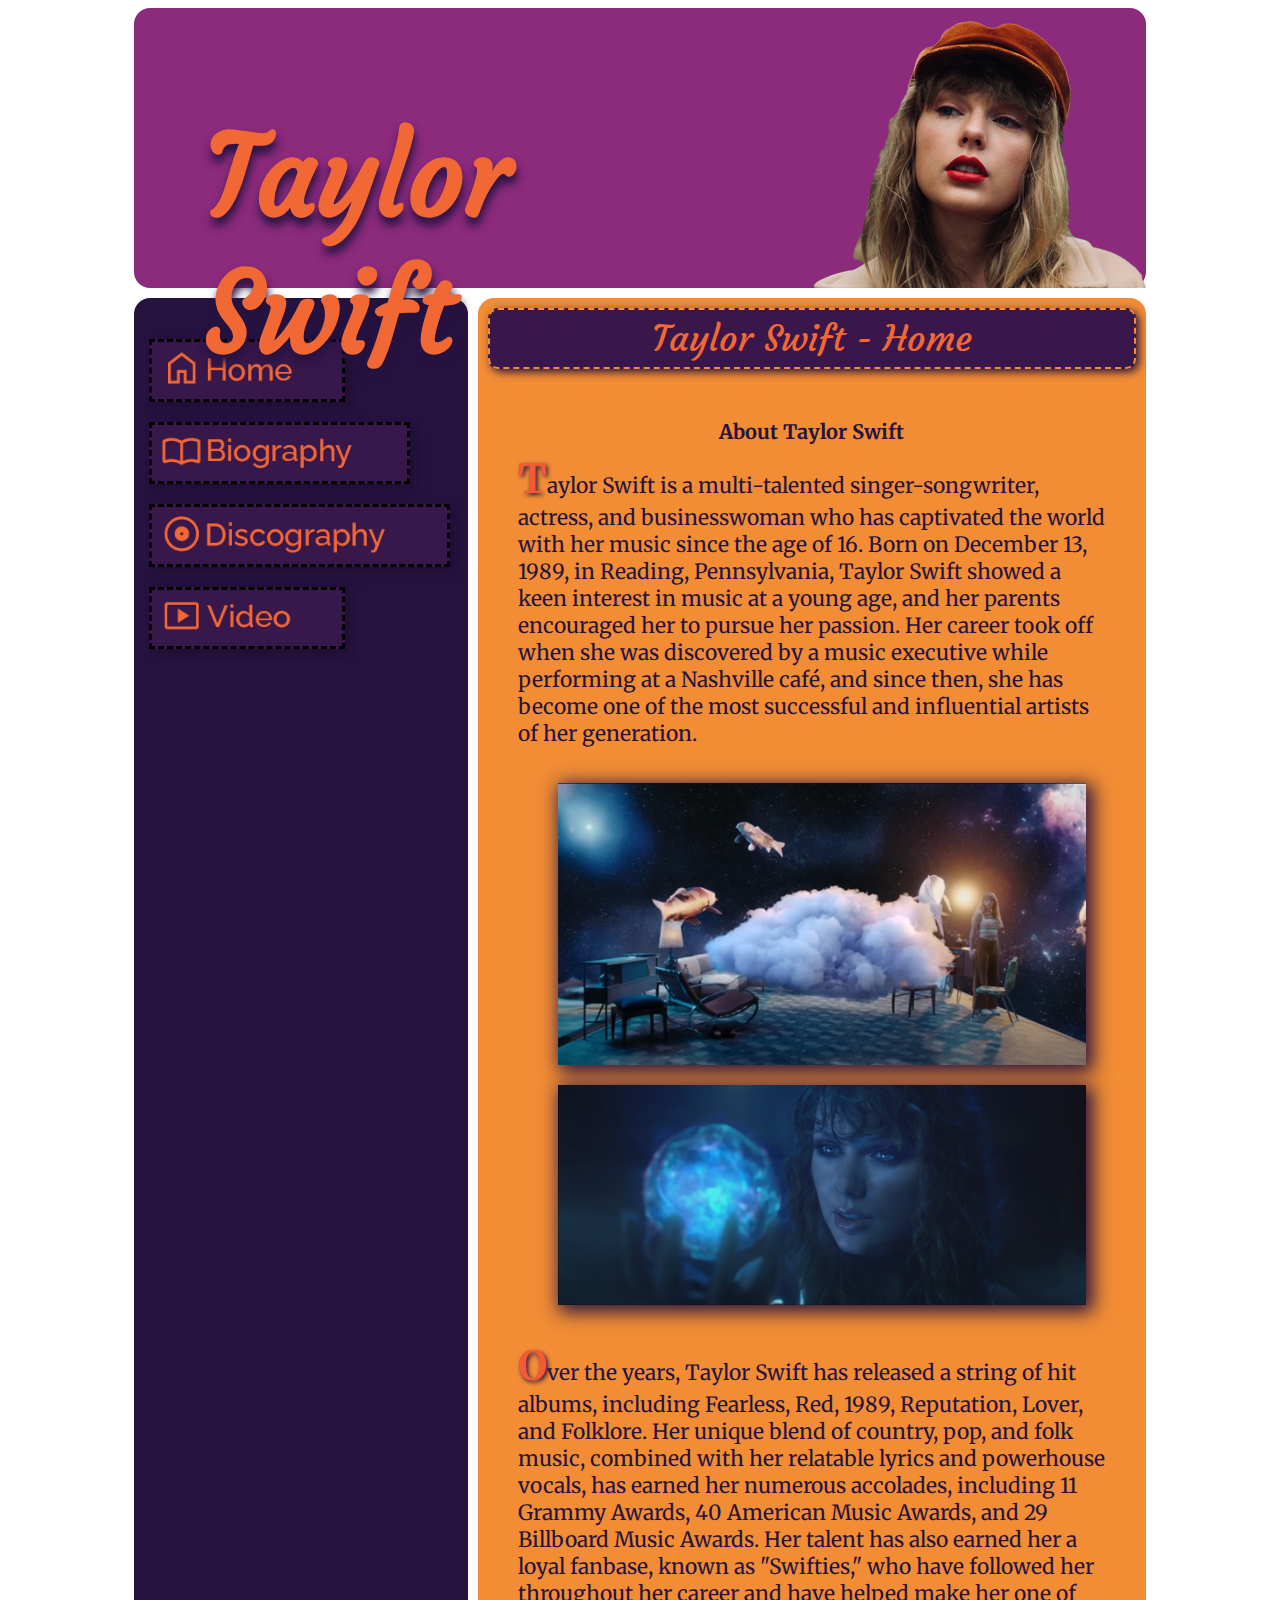
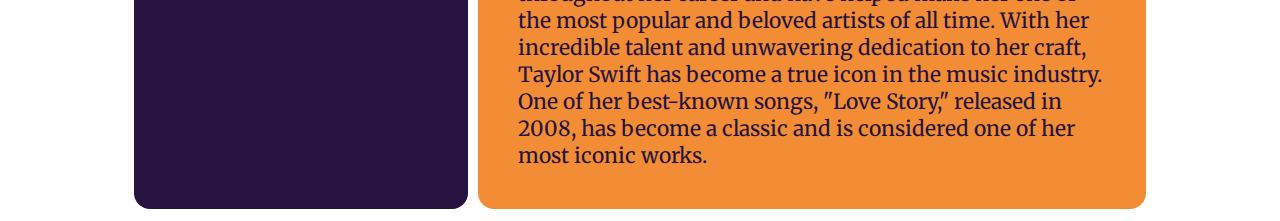
<file: index.html>
<!DOCTYPE html>
<html lang="en">
	<head>
		<!--Name: Ziyang Wang-->
		<!--Date: 16 March 2023-->
		<meta charset="utf-8">
		<title> Taylor Swift - Home Page </title>
		<link rel="stylesheet" type="text/css" href="css/assignment.css">
		<link rel="shortcut icon" href="images/favicon.ico">
		<link rel="preconnect" href="https://fonts.googleapis.com">
		<link rel="preconnect" href="https://fonts.gstatic.com" crossorigin>
		<link href="https://fonts.googleapis.com/css2?family=Courgette&family=Merriweather:ital,wght@0,400;0,700;1,400&family=Raleway:ital,wght@0,400;0,600;1,400&display=swap" rel="stylesheet">
	</head>
	<body>
		<div class="container">
			<header>
				<h1>Taylor Swift</h1>
				<img src="images/ts_header_figure.png" alt="Taylor Swift is wearing a red flat cap and looking to the left">
			</header>
			<div class="main">
				<nav>
					<ul>
						<li><a href="index.html"><img src="images/nav_icon_home.png" alt="Navigation image link to home page"></a></li>
						<li><a href="html/biography.html"><img src="images/nav_icon_biography.png" alt="Navigation image link to biography page"></a></li>
						<li><a href="html/discography.html"><img src="images/nav_icon_discography.png" alt="Navigation image link to discography page"></a></li>
						<li><a href="html/video.html"><img src="images/nav_icon_video.png" alt="Navigation image link to video page"></a></li>
					</ul>
				</nav>
				<section>
					<h2>Taylor Swift - Home</h2>
					<article>
						<h3>About Taylor Swift</h3>
						<p>
						Taylor Swift is a multi-talented singer-songwriter, actress, and businesswoman who has captivated the world with her music since the age of 16. Born on December 13, 1989, in Reading, Pennsylvania, Taylor Swift showed a keen interest in music at a young age, and her parents encouraged her to pursue her passion. Her career took off when she was discovered by a music executive while performing at a Nashville café, and since then, she has become one of the most successful and influential artists of her generation.
						</p>
						<figure>
							<img src="images/ts_index_article_01.png" alt="Taylor Swift Lavendar Haze Music Video Screenshot">
							<img src="images/ts_index_article_02.png" alt="Taylor Swift Ready For It? Music Video Screenshot">
						</figure>
						<p>
						Over the years, Taylor Swift has released a string of hit albums, including Fearless, Red, 1989, Reputation, Lover, and Folklore. Her unique blend of country, pop, and folk music, combined with her relatable lyrics and powerhouse vocals, has earned her numerous accolades, including 11 Grammy Awards, 40 American Music Awards, and 29 Billboard Music Awards. Her talent has also earned her a loyal fanbase, known as &quot;Swifties,&quot; who have followed her throughout her career and have helped make her one of the most popular and beloved artists of all time. With her incredible talent and unwavering dedication to her craft, Taylor Swift has become a true icon in the music industry. One of her best-known songs, &quot;Love Story,&quot; released in 2008, has become a classic and is considered one of her most iconic works.
						</p>
					</article>
				</section>
			</div>
		</div>
	</body>
</html>
</file>
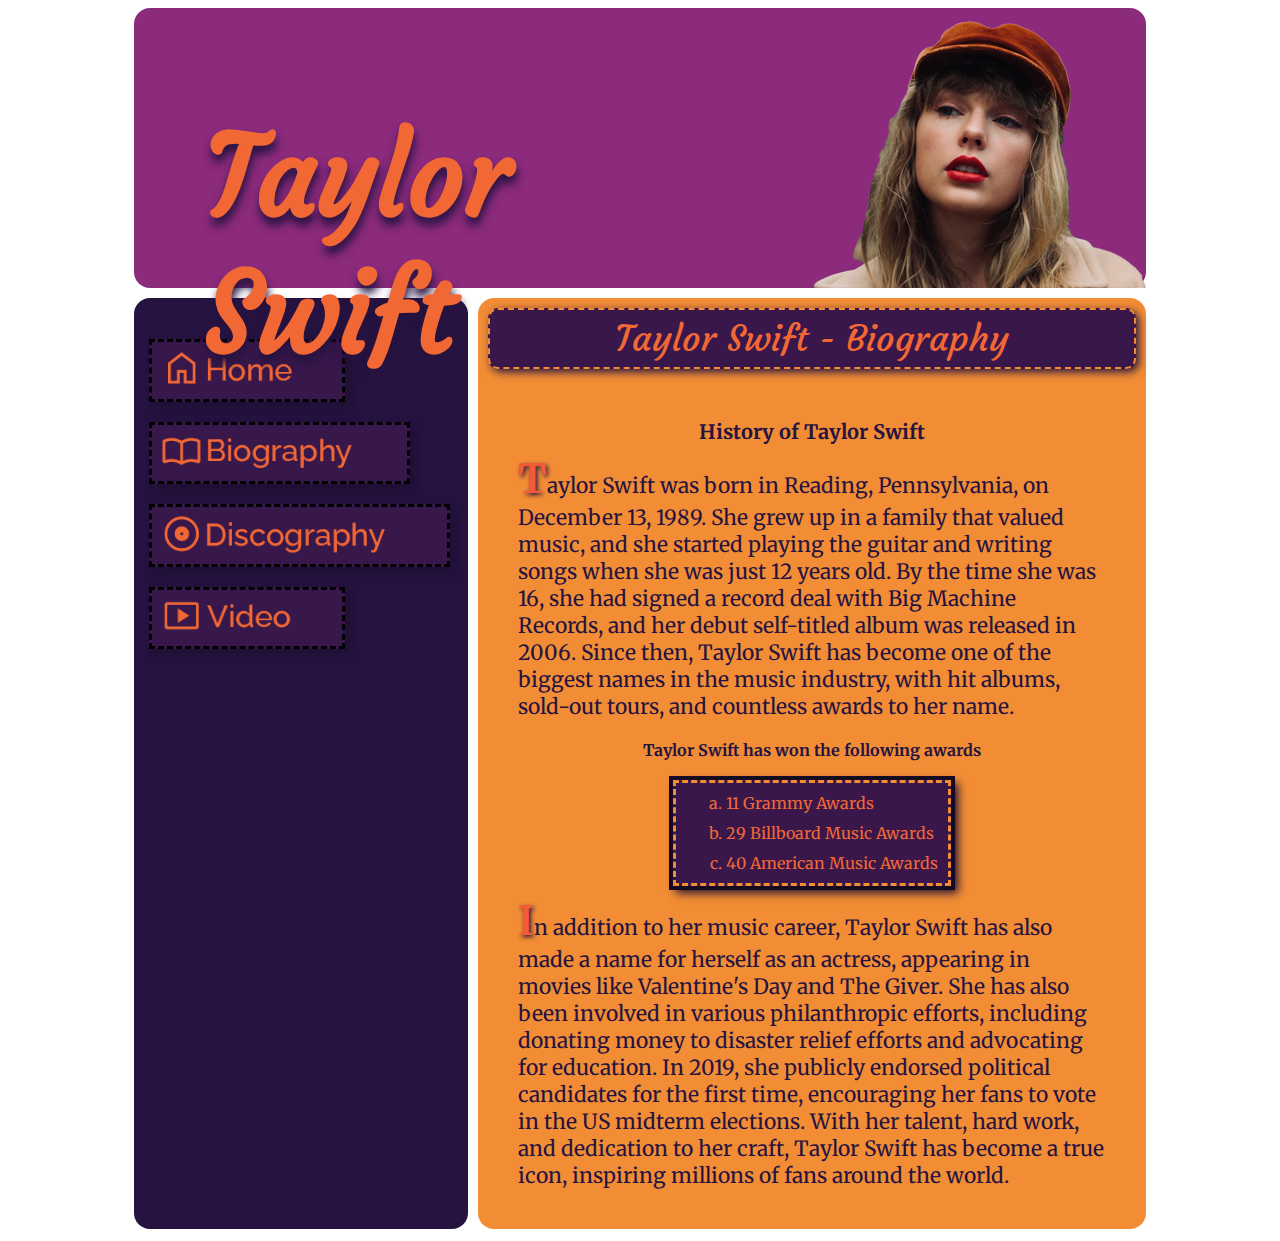
<file: html/biography.html>
<!DOCTYPE html>
<html lang="en">
	<head>
		<!--Name: Ziyang Wang-->
		<!--Date: 3 April 2023-->
		<meta charset="utf-8">
		<title> Taylor Swift - Biography </title>
		<link rel="stylesheet" type="text/css" href="../css/assignment.css">
		<link rel="shortcut icon" href="../images/favicon.ico">
		<link rel="preconnect" href="https://fonts.googleapis.com">
		<link rel="preconnect" href="https://fonts.gstatic.com" crossorigin>
		<link href="https://fonts.googleapis.com/css2?family=Courgette&family=Merriweather:ital,wght@0,400;0,700;1,400&family=Raleway:ital,wght@0,400;0,600;1,400&display=swap" rel="stylesheet">
	</head>
	<body>
		<div class="container">
			<header>
				<h1>Taylor Swift</h1>
				<img src="../images/ts_header_figure.png" alt="Taylor Swift is wearing a red flat cap and looking to the left">
			</header>
			<div class="main">
				<nav>
					<ul>
						<li><a href="../index.html"><img src="../images/nav_icon_home.png" alt="Navigation image link to home page"></a></li>
						<li><a href="biography.html"><img src="../images/nav_icon_biography.png" alt="Navigation image link to biography page"></a></li>
						<li><a href="discography.html"><img src="../images/nav_icon_discography.png" alt="Navigation image link to discography page"></a></li>
						<li><a href="video.html"><img src="../images/nav_icon_video.png" alt="Navigation image link to video page"></a></li>
					</ul>
				</nav>
				<section>
					<h2>Taylor Swift - Biography</h2>
					<article>
						<h3>History of Taylor Swift</h3>
						<p>
						Taylor Swift was born in Reading, Pennsylvania, on December 13, 1989. She grew up in a family that valued music, and she started playing the guitar and writing songs when she was just 12 years old. By the time she was 16, she had signed a record deal with Big Machine Records, and her debut self-titled album was released in 2006. Since then, Taylor Swift has become one of the biggest names in the music industry, with hit albums, sold-out tours, and countless awards to her name.
						</p>
						<h4>Taylor Swift has won the following awards</h4>
						<ol>
							<li>11 Grammy Awards</li>
							<li>29 Billboard Music Awards</li>
							<li>40 American Music Awards</li>
						</ol>											
						<p>
						In addition to her music career, Taylor Swift has also made a name for herself as an actress, appearing in movies like Valentine&apos;s Day and The Giver. She has also been involved in various philanthropic efforts, including donating money to disaster relief efforts and advocating for education. In 2019, she publicly endorsed political candidates for the first time, encouraging her fans to vote in the US midterm elections. With her talent, hard work, and dedication to her craft, Taylor Swift has become a true icon, inspiring millions of fans around the world.
						</p>
					</article>
				</section>
			</div>
		</div>
	</body>
</html>
</file>
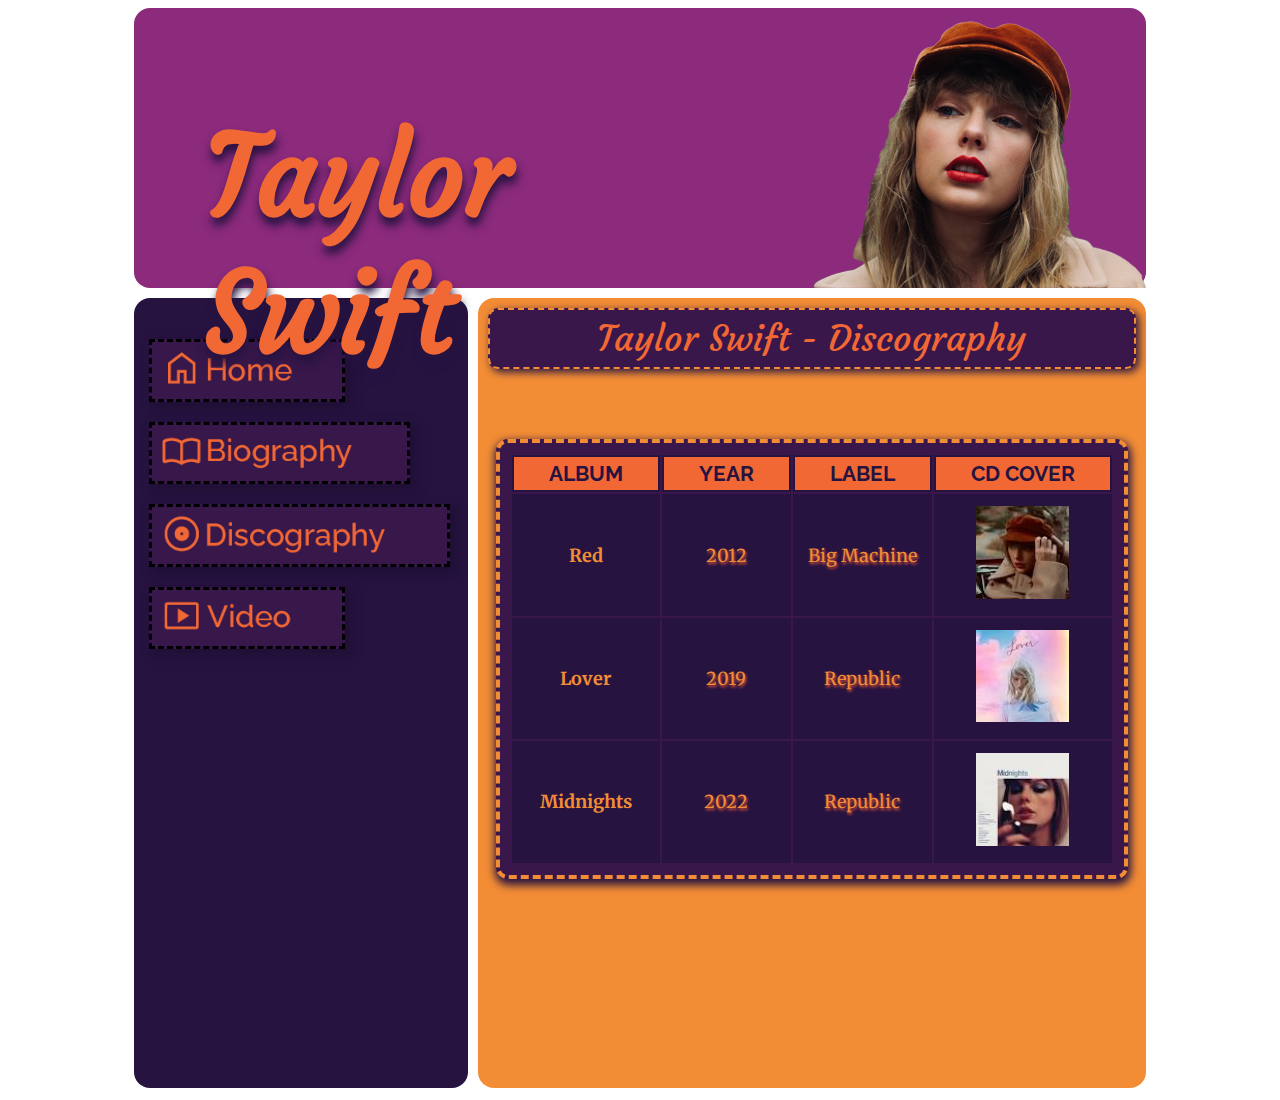
<file: html/discography.html>
<!DOCTYPE html>
<html lang="en">
	<head>
		<!--Name: Ziyang Wang-->
		<!--Date: 3 April 2023-->
		<meta charset="utf-8">
		<title> Taylor Swift - Discography </title>
		<link rel="stylesheet" type="text/css" href="../css/assignment.css">
		<link rel="shortcut icon" href="../images/favicon.ico">
		<link rel="preconnect" href="https://fonts.googleapis.com">
		<link rel="preconnect" href="https://fonts.gstatic.com" crossorigin>
		<link href="https://fonts.googleapis.com/css2?family=Courgette&family=Merriweather:ital,wght@0,400;0,700;1,400&family=Raleway:ital,wght@0,400;0,600;1,400&display=swap" rel="stylesheet">
	</head>
	<body>
		<div class="container">
			<header>
				<h1>Taylor Swift</h1>
				<img src="../images/ts_header_figure.png" alt="Taylor Swift is wearing a red flat cap and looking to the left">
			</header>
			<div class="main">
				<nav>
					<ul>
						<li><a href="../index.html"><img src="../images/nav_icon_home.png" alt="Navigation image link to home page"></a></li>
						<li><a href="biography.html"><img src="../images/nav_icon_biography.png" alt="Navigation image link to biography page"></a></li>
						<li><a href="discography.html"><img src="../images/nav_icon_discography.png" alt="Navigation image link to discography page"></a></li>
						<li><a href="video.html"><img src="../images/nav_icon_video.png" alt="Navigation image link to video page"></a></li>
					</ul>
				</nav>
				<section>
					<h2>Taylor Swift - Discography</h2>
					<div class="disco">
						<table>
							<thead>
								<tr>
									<th>ALBUM</th>
									<th>YEAR</th>
									<th>LABEL</th>
									<th>CD COVER</th>
								</tr>
							</thead>
							<tbody>
								<tr>
									<th scope="row">Red</th>
									<td>2012</td>
									<td>Big Machine</td>
									<td><img src="../images/disco_cover_red.jpg" alt="Taylor Swift&apos;s album &apos;Red&apos; CD Cover, she is wearing a red flat cap and looking to the left."></td>
								</tr>
								<tr>
									<th scope="row">Lover</th>
									<td>2019</td>
									<td>Republic</td>
									<td><img src="../images/disco_cover_lover.jpg" alt="Taylor Swift&apos;s album &apos;Lover&apos; CD Cover, she is standing in pink clouds looking down."></td>
								</tr>
								<tr>
									<th scope="row">Midnights</th>
									<td>2022</td>
									<td>Republic</td>
									<td><img src="../images/disco_cover_midnight.jpg" alt="Taylor Swift&apos;s album &apos;Midnights&apos; CD Cover, she wears blue eye-shadow and lighting up a lighter."></td>
								</tr>							
							</tbody>
						</table>
					</div>					
				</section>
			</div>
		</div>
	</body>
</html>
</file>
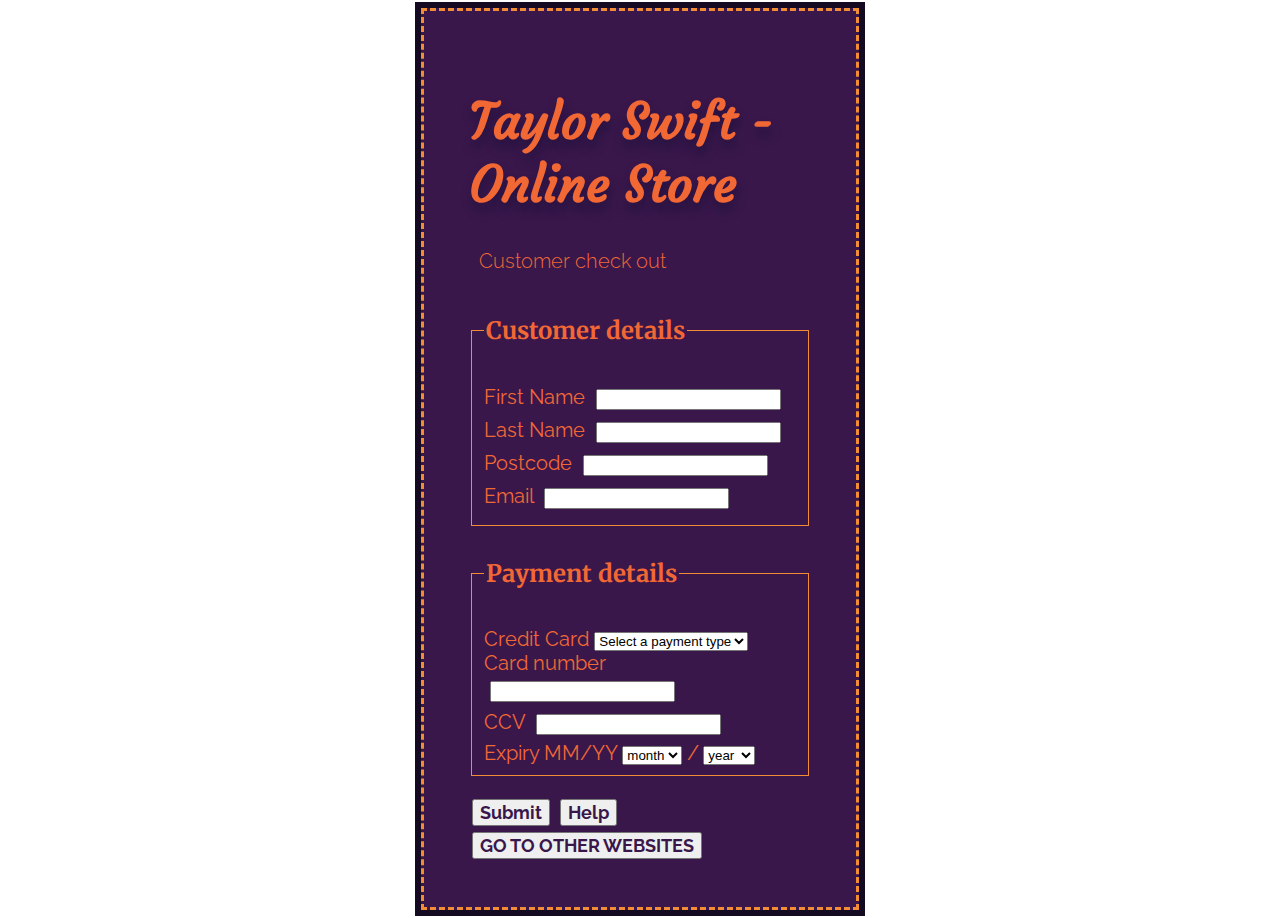
<file: html/form.html>
<!DOCTYPE html>
<html lang="en">
	<head>
		<!-- Name: Ziyang Wang -->
		<!-- Date: 21 May 2023 -->
		<!-- Assignment Form Validation -->
		<meta charset="utf-8">
		<title>Taylor Swift Online Store - Customer check out</title>
		<link rel="stylesheet" type="text/css" href="../css/form.css">
		<link rel="shortcut icon" href="../images/favicon.ico">
		<link rel="preconnect" href="https://fonts.googleapis.com">
		<link rel="preconnect" href="https://fonts.gstatic.com" crossorigin>
		<link href="https://fonts.googleapis.com/css2?family=Courgette&family=Merriweather:ital,wght@0,400;0,700;1,400&family=Raleway:ital,wght@0,400;0,600;1,400&display=swap" rel="stylesheet">
	</head>
	<body>
		<div class="container">
			<h1>Taylor Swift - Online Store</h1>
			<h3>Customer check out</h3>
			<form name="userForm" id="userForm" autocomplete="on" onsubmit="return validateForm()">
				<fieldset>
					<legend>
						<h4>Customer details</h4>
					</legend>
					<label>
						First Name 
						<input type="text" name="firstName" id="firstname" onfocus="changeBgd(this)" onblur="resetBgd(this)">
						<span id="firstnameerror"></span>
					</label>
					<br>
					<label>
						Last Name 
						<input type="text" name="lastName" id="lastname" onfocus="changeBgd(this)" onblur="resetBgd(this)">
						<span id="lastnameerror"></span>
					</label>
					<br>
					<label>
						Postcode 
						<input type="text" name="postCode" id="postcode" onfocus="changeBgd(this)" onblur="resetBgd(this)">
						<span id="postcodeerror"></span>
					</label>
					<br>
					<label>						
						Email 
						<input type="text" name="email" id="email" onfocus="changeBgd(this)" onblur="resetBgd(this)">
						<span id="emailerror"></span>
					</label>
				</fieldset>            
				<fieldset>
					<legend>
						<h4>Payment details</h4>
					</legend>
					<label> 
						Credit Card
						<select name="payment" id="payment" onfocus="changeBgd(this)" onblur="resetBgd(this)">
							<option value="">Select a payment type</option>
							<option value="visa">Visa</option> 
							<option value="aexpress">American Express</option> 
							<option value="paypal">PayPal</option>
							<option value="westpac">Westpac</option>
						</select>
						<span id="paymenterror"></span>
					</label>				
					<br>
					<label>
						Card number
						<input type="text" name="cardNumber" id="cardnumber" onfocus="changeBgd(this)" onblur="resetBgd(this)">
						<span id="cardnumerror"></span>
					</label>
					<br>
					<label>
						CCV
						<input type="text" name="ccv" id="ccv" onfocus="changeBgd(this)" onblur="resetBgd(this)">
						<span id="ccverror"></span>
					</label>
					<br>
					<label>
						Expiry MM/YY
						<select name="expirymonth" id="expirymonth" onfocus="changeBgd(this)" onblur="resetBgd(this)">
							<option value="">month</option>					
							<option value="1">01</option>
							<option value="2">02</option>
							<option value="3">03</option>
							<option value="4">04</option>
							<option value="5">05</option>
							<option value="6">06</option>
							<option value="7">07</option>
							<option value="8">08</option>
							<option value="9">09</option>
							<option value="10">10</option>
							<option value="11">11</option>
							<option value="12">12</option>
						</select>
						<span id="montherror"></span>												
					</label>
					<label>&sol;</label>				
					<label>						
						<select name="expiryyear" id="expiryyear" onfocus="changeBgd(this)" onblur="resetBgd(this)">
							<option value="">year</option>
							<option value="2022">2022</option>						
							<option value="2023">2023</option>
							<option value="2024">2024</option>
							<option value="2025">2025</option>
							<option value="2026">2026</option>
							<option value="2027">2027</option>
							<option value="2028">2028</option>
							<option value="2029">2029</option>
							<option value="2030">2030</option>
						</select>
						<span id="yearerror"></span>
						<br>
						<span id="expiryerror"></span>	
					</label>								
				</fieldset>
				<div class="button">
					<input type="submit" name="submit" value="Submit">
					<input type="button" name="help" value="Help" onclick="openHelp()">
					<br>
					<input type="button" name="website" value="GO TO OTHER WEBSITES" onclick="openWebsite()">
				</div>				
            </form>
        </div>
		<script src="../js/assignment.js"></script>
	</body>
</html>
</file>
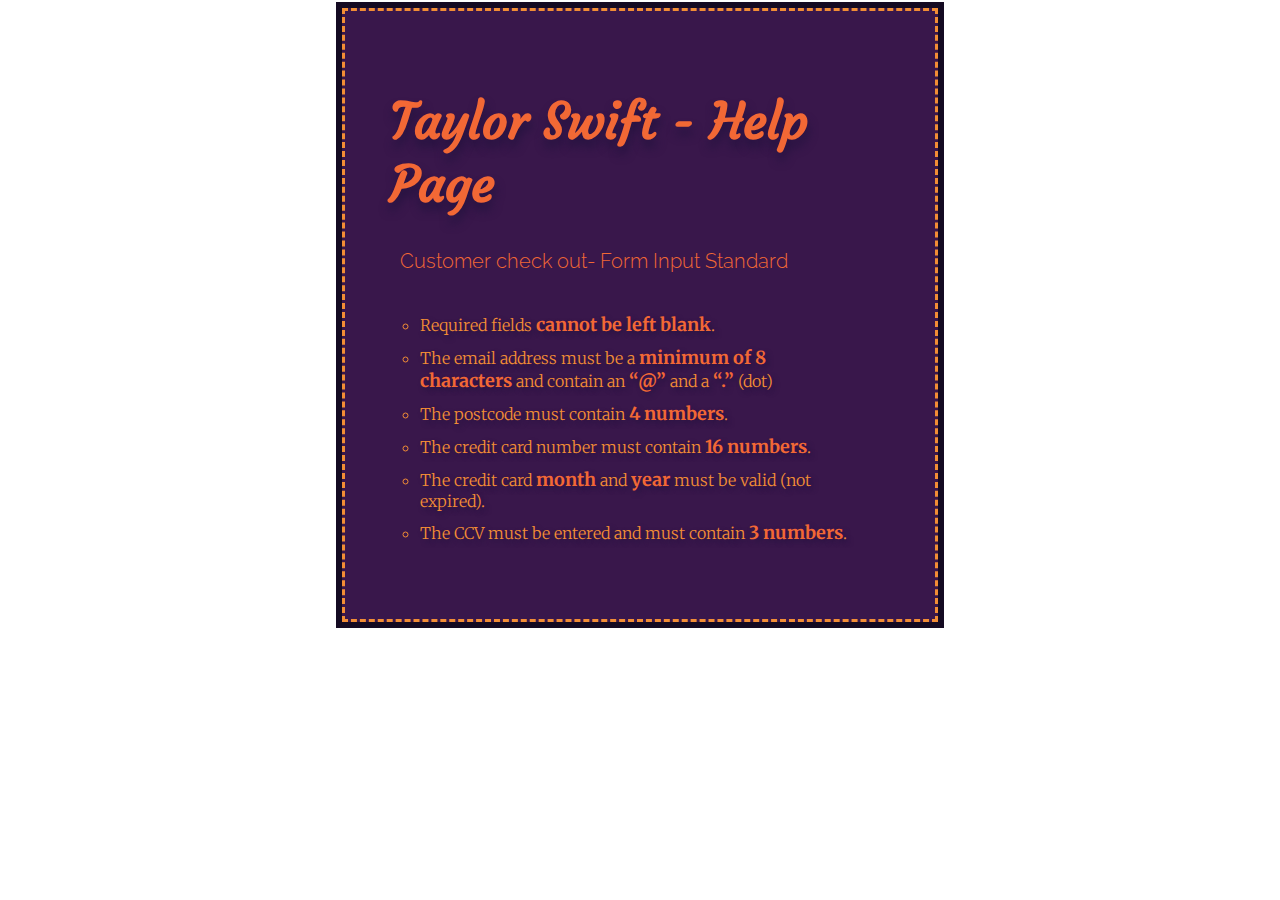
<file: html/help.html>
<!DOCTYPE html>
<html lang="en">
	<head>
		<!-- Name: Ziyang Wang -->
		<!-- Date: 15 June 2023 -->
		<!-- Assignment Form Validation -->
		<meta charset="utf-8">
		<title>Taylor Swift Online Store - Help Page</title>
		<link rel="stylesheet" type="text/css" href="../css/form.css">
		<link rel="shortcut icon" href="../images/favicon.ico">
		<link rel="preconnect" href="https://fonts.googleapis.com">
		<link rel="preconnect" href="https://fonts.gstatic.com" crossorigin>
		<link href="https://fonts.googleapis.com/css2?family=Courgette&family=Merriweather:ital,wght@0,400;0,700;1,400&family=Raleway:ital,wght@0,400;0,600;1,400&display=swap" rel="stylesheet">
		<script src="../js/assignment.js"></script>
	</head>
	<body>
		<div class="help">
			<h1>Taylor Swift - Help Page</h1>
			<h3>Customer check out- Form Input Standard</h3>
			<ul>
				<li>Required fields <span>cannot be left blank</span>.</li>
				<li>The email address must be a <span>minimum of 8 characters</span> and contain an <span>“@”</span> and a <span>“.”</span> (dot)</li>
				<li>The postcode must contain <span>4 numbers</span>.</li>
				<li>The credit card number must contain <span>16 numbers</span>.</li>
				<li>The credit card <span>month</span> and <span>year</span> must be valid (not expired).</li>
				<li>The CCV must be entered and must contain <span>3 numbers</span>.</li>
			</ul>	
        </div>
	</body>
</html>
</file>
<file: css/assignment.css>
/*
assignment.css
Name: Ziyang Wang
Date: 03 April 2023
*/

div.container {
	width:80%;
	max-width:1260px;
	min-width:780px;
	margin:0 auto;
}

header{
	background-color:#8C2A7C;
	height: 280px;
	width: 100%;
	display: inline-flex;
	flex-wrap: nowrap;
	border-radius: 16px;
}

header h1{
	color:#F26835;
	font-family: 'Courgette', 'Monotype Corsiva', 'Comic Sans MS', cursive;
	font-size: 110px;
	margin-left: 7%;
	margin-top: 100px;
	text-shadow: 1px 8px 10px #261340;
	position: relative;
}

header img{
	padding-top: 13px;
	padding-left: 10%; 
	text-align: right;
}

div.main{
	display: inline-flex;
	min-height: 800px;
}

nav{
	max-width:30%;
	margin-top: 10px;
	padding:15px;
	background-color:#261340;
	border-radius: 16px;
}

nav ul li{
	display: inline;
	list-style-type: none;
	margin:10px 0 10px -40px;
	padding: 5px;
	background-color: #8C2A7C30;
	border-style: dashed;
	box-shadow: 5px 5px 9px 2px #201036;
	float: left;
}

nav ul li:hover{
	background-color: #E6B6FF40;
	transition: background-color .3s;
}

nav ul li img{
	width: 85%;
	height: auto;
}

nav ul li img:hover{
	width:100%;
	transition: width .4s;
}

nav ul li img:active{
	-ms-filter: blur(3px); /* IE 9 */
	-webkit-filter: blur(3px); /* Chrome, Safari, Opera */
  	filter: blur(3px);
	transition: .3s;
}

section{
	border-radius: 16px;
	width: 70%;
	max-width: 70%;
	margin-top: 10px;
	margin-left: 10px;
	background-color: #F28D35;
}

section h2{
	text-align: center;
	font-family: 'Courgette', 'Monotype Corsiva', 'Comic Sans MS', cursive;
	font-size: 36px;
	font-weight: 100;
	color:#F26835;
	background-color:#39174B;
	margin: 10px;
	border: 2px dashed #F28D35;
	border-radius: 10px;
	padding: 6px;
	box-shadow: 3px 3px 9px #261340;
}

article{
	margin:0 auto;
	padding: 30px;
}

article h3{
	text-align: center;
	font-family: 'Merriweather', 'Times New Roman', Times, serif;
	font-size: 20px;
	color: #261340;
	margin: 10px;
}

section p{
	color:#261340;
	font-family: 'Merriweather', 'Times New Roman', Times, serif;
	font-size: 21px;
	margin: 10px;
}

section p:first-letter {
	font-size: 40px;
	font-family: 'Merriweather', 'Times New Roman', Times, serif;
	font-weight: 700;
	color: #F25A38;
	text-shadow: 2px 2px 4px #261340;
}

p.description{
	padding: 10px;
	margin: 30px;
}

article figure{
	display: inline-flex;
	flex-wrap: wrap;
}

article figure img{
	margin: 10px;
	width: 100%;
	height: auto;
	box-shadow: 4px 4px 18px 3px #261340;
}

article h4 {
	text-align: center;
	color:#261340;
	margin: 10px;
	padding: 10px;
	font-family: 'Merriweather', 'Times New Roman', Times, serif;
}

article ol {
	margin: 0 auto;
	width: fit-content;
	outline: 4px solid #140A22;
	border: 3px dashed #F28D35;
	background-color:#39174B;
	box-shadow: 5px 5px 9px 2px #201036;
}

article ol li {
	margin: 10px;
	width: fit-content;
	font-size:16px;
	font-family: 'Merriweather', 'Times New Roman', Times, serif;
	color: #F26835;
	list-style-type: lower-alpha;
}

article ol li:hover{
	font-size:18px;
	color:#F2B035;
	transition: .4s;
	
}

div.disco{
	text-align: center;
	margin: 0 auto;
	max-width: 100%;
}

table{
	margin: 70px auto;
	border: 4px dashed #F28D35;
	border-radius: 12px;
	box-shadow: 1px 4px 9px 2px #261340;
	background-color: #39174B;
	padding: 10px;
}

thead th {
	background-color:#F26835;
	color: #261340;
	font-family: 'Raleway', Arial, Helvetica, sans-serif;
	font-size: 21px;
	padding: .2em 35px;
	border: 2px solid #261340;
}

tbody th {
	color: #F28D35;
	background-color:#261340;
	border: 2px solid #261340;
	font-family: 'Merriweather', 'Times New Roman', Times, serif;
	font-size: 18px;
	text-align: center;
	padding: 5px;
}

td {
	color: #F28D35;
	background-color:#261340;
	text-shadow: 1px 2px 3px #F25A38;
	border: 2px solid #261340;
	font-family: 'Merriweather', 'Times New Roman', Times, serif;
	font-size: 18px;
	text-align: center;
	padding: 10px;
}

td:hover {
	font-size: 18px;
	color: #261340;
	text-shadow: 1px 1px 1px #261340;
	background-color:#8C2A7C;
	transition: .3s;
}

td img{
	width:60%;
	box-shadow: 0px 0px 0px #F25A38;
}

td img:hover{
	width:66%;
	box-shadow: 2px 2px 4px #261340;
	transition: .3s;
}

div.video{
	margin: 0 auto;
	text-align: center;
}

video{
	margin: 20px;
	width: 80%;
	box-shadow: 4px 4px 9px #261340;
}

div.video h4{
	color:#F26835;
	background-color:#39174B;
	width: 40%;
	font-family: 'Merriweather', 'Times New Roman', Times, serif;
	font-weight: 500;
	border: 2px dashed #F28D35;
	border-radius: 12px;
	margin: 0 auto;
	padding: 6px;
	box-shadow: 3px 3px 9px #261340;
}

div.video h4:hover{
	font-weight: 500;
	font-size: 18px;
	border: 2px solid #F28D35;
	border-radius: 14px;
	padding: 4px;
	transition: .3s;
}

figure.video img {
	text-align: center;
	width: 10%;
	margin: 10px;
}

figure.video img:hover{
	width: 12%;
	transition: .3s;
}

figure.video img:active{
	-ms-filter: blur(3px); /* IE 9 */
	-webkit-filter: blur(3px); /* Chrome, Safari, Opera */
  	filter: blur(3px);
	transition: .3s;
}

img.facebook{
	-ms-transform: rotate(7deg); /* IE 9 */ 
	-webkit-transform: rotate(7deg); /* Chrome, Safari, Opera */ 
	transform: rotate(7deg);
}

img.facebook:hover{
	-ms-transform: rotate(0deg); /* IE 9 */ 
	-webkit-transform: rotate(0deg); /* Chrome, Safari, Opera */ 
	transform: rotate(0deg);
	transition: .3s;
}

img.twitter{
	-ms-transform: rotate(-12deg); /* IE 9 */ 
	-webkit-transform: rotate(-12deg); /* Chrome, Safari, Opera */ 
	transform: rotate(-12deg);
}

img.twitter:hover{
	-ms-transform: rotate(0deg); /* IE 9 */ 
	-webkit-transform: rotate(0deg); /* Chrome, Safari, Opera */ 
	transform: rotate(0deg);
	transition: .3s;
}

img.ins{
	-ms-transform: rotate(10deg); /* IE 9 */ 
	-webkit-transform: rotate(10deg); /* Chrome, Safari, Opera */ 
	transform: rotate(10deg);
}

img.ins:hover{
	-ms-transform: rotate(0deg); /* IE 9 */ 
	-webkit-transform: rotate(0deg); /* Chrome, Safari, Opera */ 
	transform: rotate(0deg);
	transition: .3s;
}
</file>
<file: css/form.css>
@charset "utf-8";

/*
assignment.css
Name: Ziyang Wang
Date: 21 May 2023
Notes: Assignment Form Validation
*/

div.container {
	width:27%;
	max-width:1260px;	
	margin:0 auto;
	text-align: left;
	padding:45px;
	outline:6px solid #140A22;
	border: 3px dashed #F28D35;
	background-color:#39174B;
}

div.help {
	width:100%;
	margin:0 auto;
	max-width:500px;	
	text-align: left;
	padding:45px;
	outline:6px solid #140A22;
	border: 3px dashed #F28D35;
	background-color:#39174B;
}

h1{
	color:#F26835;
	font-family: 'Courgette', 'Monotype Corsiva', 'Comic Sans MS', cursive;
	font-size: 50px;
	text-shadow: 1px 8px 10px #261340;
}

h3{
	text-align: left;
	font-family: 'Raleway', Arial, Helvetica, sans-serif;
	font-weight: 300;
	font-size: 20px;
	margin: 10px;
	color:#F26835;
}

fieldset {
	border: 1px solid #F28D35;
}

h4 {
	color: #F26835;
	font-family: 'Merriweather', 'Times New Roman', Times, serif;
	font-size: 24px;
}

label {
	color: #F26835;
	font-family: 'Raleway', Arial, Helvetica, sans-serif;
	font-size: 20px;
}

fieldset label input{
	margin: 6px;
}

div.button {
	margin:0 auto;
	padding-top: 20px;
}

div.button input{
	margin: 3px;
	font-family: 'Raleway', Arial, Helvetica, sans-serif;
	font-size: 18px;
	font-weight: 700;
	color:#39174B;
}

div.help ul {
	margin: 0 auto;
	padding: 20px;
	text-shadow: 3px 3px 5px #261340;
}

div.help ul li {
	margin: 10px;
	width: fit-content;
	font-size:16px;
	font-weight: 100;
	font-family: 'Merriweather', 'Times New Roman', Times, serif;
	color: #F28D35;
	list-style-type: circle;
}

div.help ul li span{
	font-size:18px;
	font-weight: bold;
	color:#F26835;
	transition: .5s;
}
</file>
